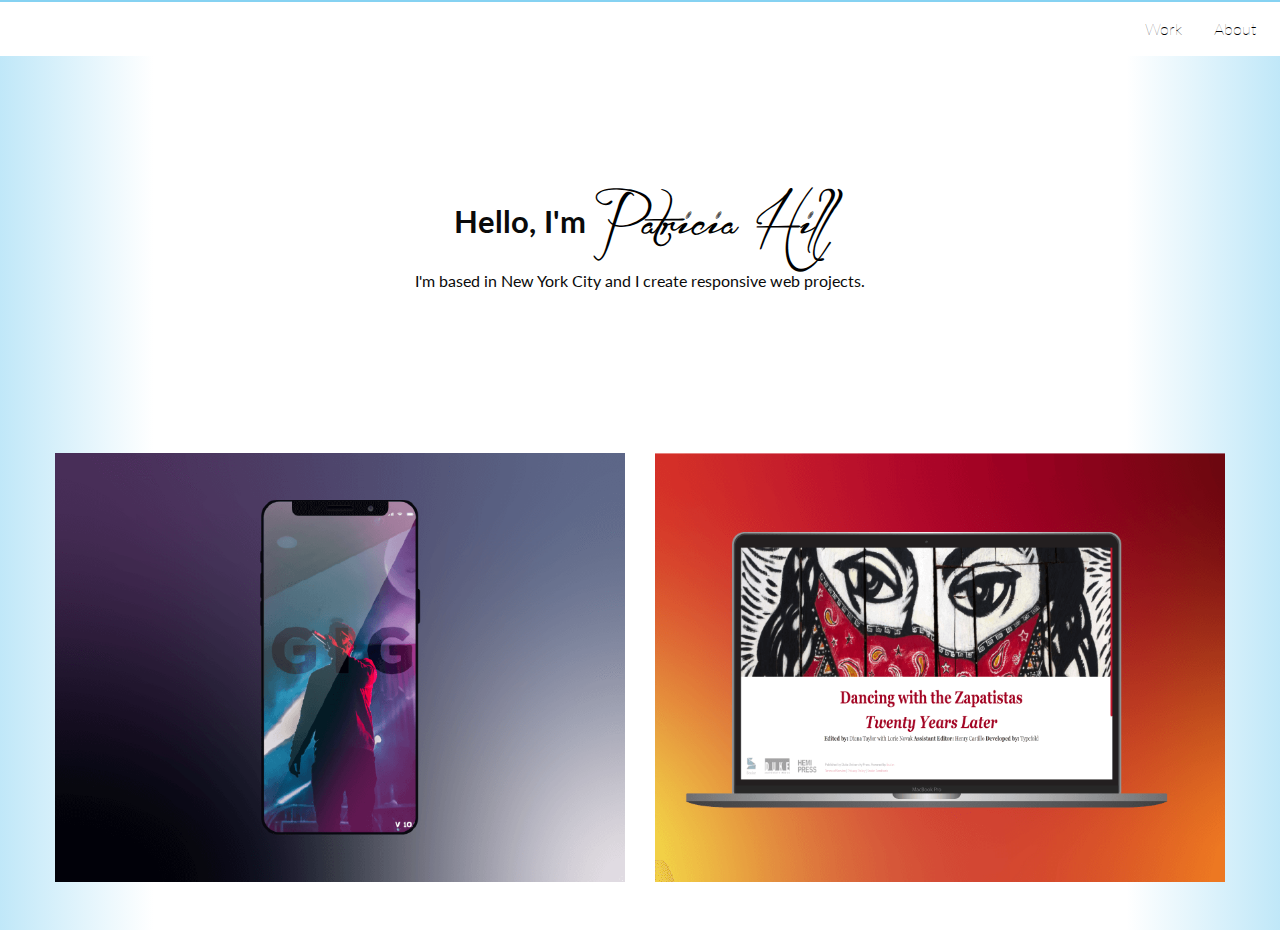
<file: index.html>
<!DOCTYPE html>
  <html lang="en">
  <head>
  	<meta charset="utf-8">
    <meta http-equiv="x-ua-compatible" content="ie=edge">
    <meta name="viewport" content="width=device-width, initial-scale=1.0">
  	<title>Patricia Hill's Portfolio</title>
  	<link rel="stylesheet" href="css/foundation.min.css">
    <link rel="stylesheet" href="css/app.css">
  </head>
  <body>
<!-- Topbar -->
  <div class="top-bar" id="responsive-menu">
    <div class="top-bar-right">
      <ul class="menu">
        <li><a href="index.html">Work</a></li>
        <li><a href="about.html">About</a></li>
      </ul>
    </div>
  </div>
  <!-- End of TopBar -->
  <!-- container -->
    <div class="grid-container">
  <!-- Hero -->    
  		<div class="grid-x grid-padding-x align-center hero">
  			<div class="small-12  medium-6 cell">
  				<h3>Hello, I'm <span class="script">Patricia Hill</span></h3>
          <p>I'm based in New York City and I  create responsive web projects.</p>
  			</div>	
  		</div>
  <!-- end of hero -->
  <!-- Content -->

      <div class="grid-x grid-padding-x align-center after-hero">
        <div class="small-12 medium-6 cell">
            <a href="gig.html"><img src="img/gigphonecrop.png" alt="Gig App"></a>
        </div> 
        <!-- <div class="small-12 medium-4 cell">
            <a href="cultivate.html"><img src="img/cultivatecrop.png" alt="Cultivate App"></a>
        </div> -->
        <div class="small-12 medium-6 cell">
            <a href="dancing.html"><img src="img/dancinglaptopcrop.png" alt="Dancing with the Zapatistas digital book"></a>
        </div> 
      </div>
  <!-- end of Content -->
    </div>
  <!-- end of container -->

    <script src="js/vendor/jquery.js"></script>
    <script src="js/vendor/what-input.js"></script>
    <script src="js/vendor/foundation.min.js"></script>
  </body>
  </html>
</file>
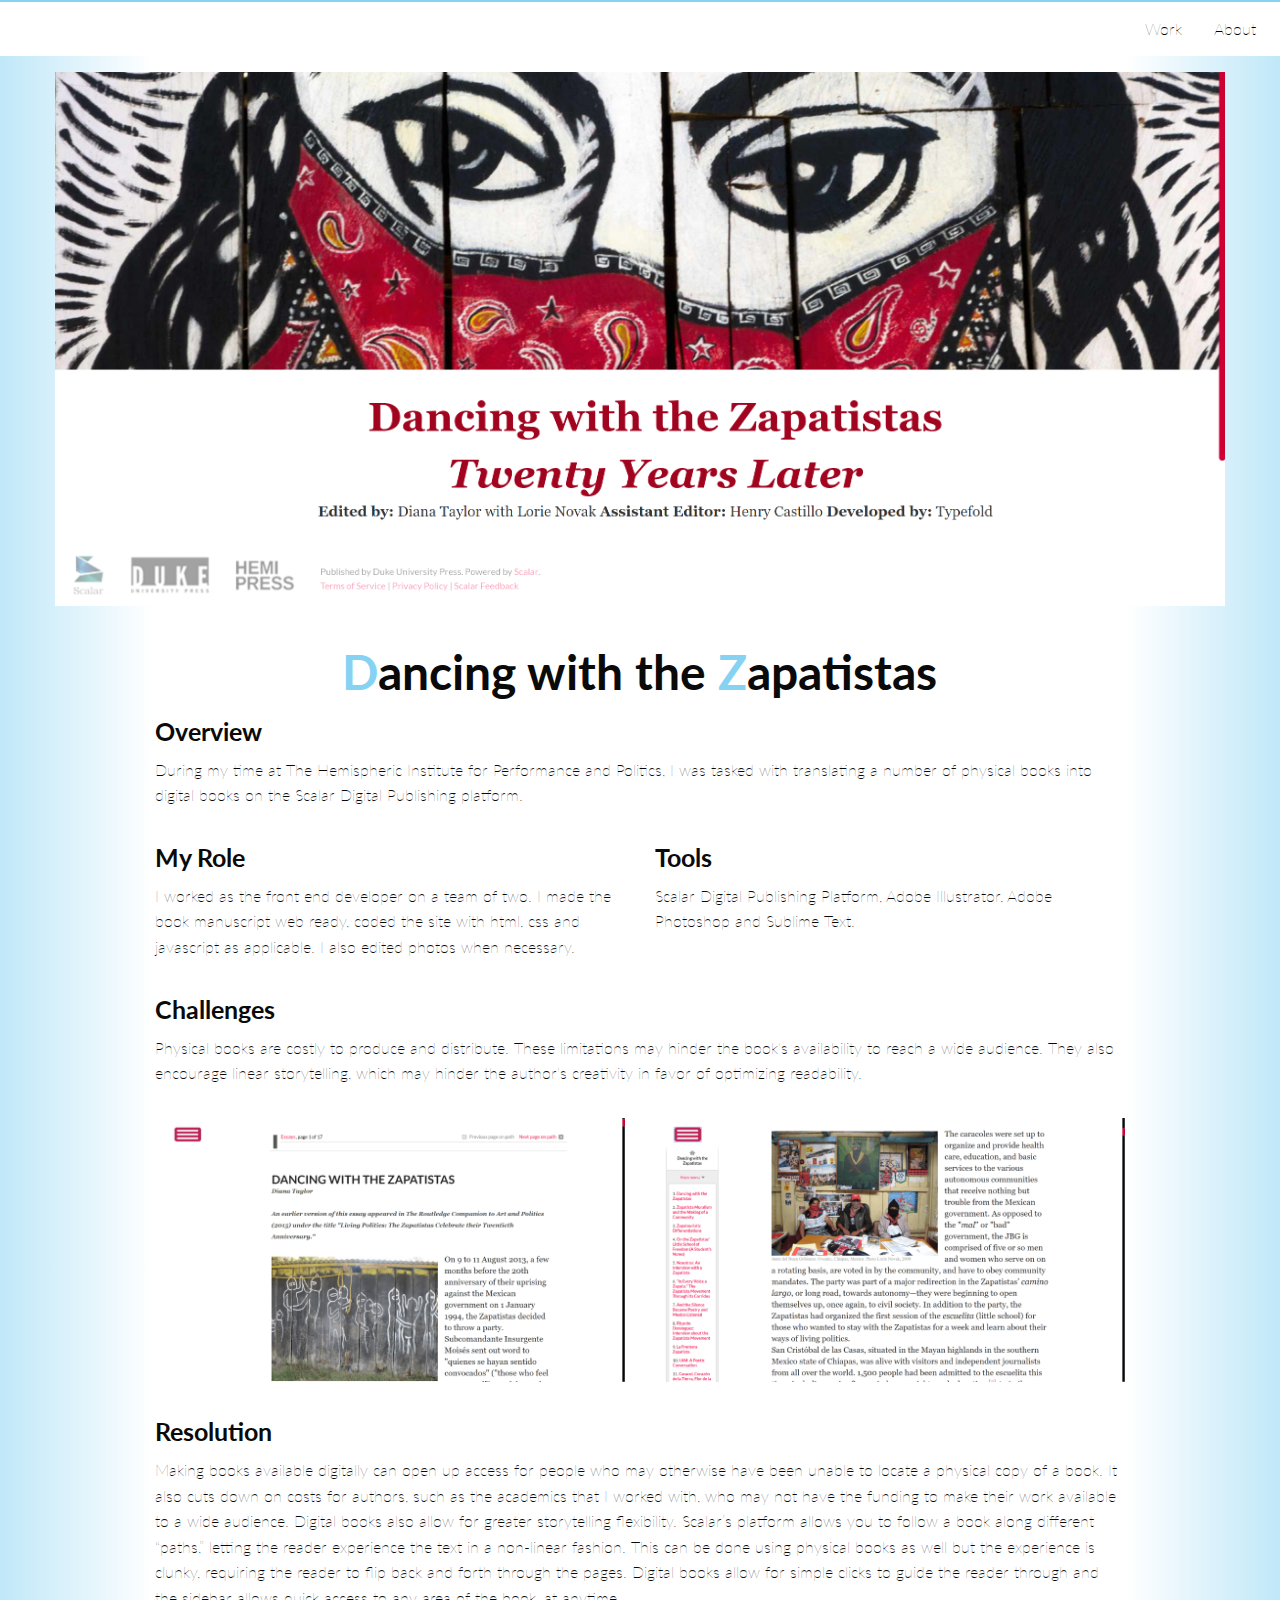
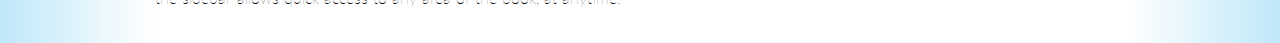
<file: dancing.html>
<!DOCTYPE html>
<html lang="en">
<head>
  <meta charset="utf-8">
  <meta http-equiv="x-ua-compatible" content="ie=edge">
  <meta name="viewport" content="width=device-width, initial-scale=1.0">
  <title>Patricia Hill's Portfolio</title>
  <link href="https://fonts.googleapis.com/css?family=Lato" rel="stylesheet">
  <link rel="stylesheet" href="css/foundation.min.css">
  <link rel="stylesheet" href="css/app.css">
</head>
<body>
  <!-- Start of TopBar -->
<div class="top-bar" id="responsive-menu">
  <div class="top-bar-right">
    <ul class="menu">
      <li><a href="index.html">Work</a></li>
      <li><a href="about.html">About</a></li>
    </ul>
  </div>
</div>
<!-- End of TopBar -->
<!-- container -->
  <div class="grid-container">
<!-- Content -->
    <div class="grid-x grid-padding-x align-center">
      <div class="small-12 cell">
        <img src="img/dancing.PNG" alt="Dancing with the Zapatistas digital book">
      </div>
      <div class="small-12 medium-10 cell">
        <h1>Dancing with the <span class="firstlet">Z</span>apatistas</h1>
      </div>
      <div class="small-12 medium-10 cell">
        <h4>Overview</h4>
        <p>During my time at The Hemispheric Institute for Performance and Politics, I was tasked with translating a number of physical books into digital books on the Scalar Digital Publishing platform.</p>
      </div>
      <div class="small-12 medium-5 cell">
        <h4>My Role</h4>
        <p>I worked as the front end developer on a team of two. I made the book manuscript web ready, coded the site with html, css and javascript as applicable. I also edited photos when necessary.</p>
      </div> 
      <div class="small-12 medium-5 cell">
        <h4>Tools</h4>
        <p>Scalar Digital Publishing Platform, Adobe Illustrator, Adobe Photoshop and Sublime Text.</p>
      </div> 
      <div class="small-12 medium-10 cell">
        <h4>Challenges</h4>
        <p>Physical books are costly to produce and distribute. These limitations may hinder the book's availability to reach a wide audience. They also encourage linear storytelling, which may hinder the author's creativity in favor of optimizing readability.</p>
      </div> 
      <div class="small-6 medium-5 cell">
        <img src="img/zap1.png">
      </div>
      <div class="small-6 medium-5 cell">
        <img src="img/zap2.png">
      </div>

      <div class="small-12 medium-10 cell">
        <h4>Resolution</h4>
        <p>Making books available digitally can open up access for people who may otherwise have been unable to locate a physical copy of a book. It also cuts down on costs for authors, such as the academics that I worked with, who may not have the funding to make their work available to a wide audience. Digital books also allow for greater storytelling flexibility. Scalar’s platform allows you to follow a book along different “paths,” letting the reader experience the text in a non-linear fashion. This can be done using physical books as well but the experience is clunky, requiring the reader to flip back and forth through the pages. Digital books allow for simple clicks to guide the reader through and the sidebar allows quick access to any area of the book, at anytime.</</p>
      </div> 
    </div>
<!-- end of content -->
  </div>
<!-- end of container -->

    <script src="js/vendor/jquery.js"></script>
    <script src="js/vendor/what-input.js"></script>
    <script src="js/vendor/foundation.min.js"></script>
</body>
</html>
</file>
<file: css/app.css>
/*Universal Styles*/
@import url('https://fonts.googleapis.com/css?family=Lato');
@font-face {
    font-family: Before The Rain;
    src: url(../fonts/BeforeTheRain.ttf);
}
body{
	font-family: Lato, sans-serif;
	font-weight: lighter;
background: linear-gradient(to right, rgba(134,210,242,0.52) 0%,rgba(255,255,255,0.52) 12%,rgba(255,255,255,0.52) 88%,rgba(134,210,242,0.52) 100%);
}
h1, h2, h3, h4{
	font-family: Lato, sans-serif;
	font-weight: bold;
}
h1{
	text-align: center;
}
h1::first-letter {
	color:#86d2f2;
}
img{
	margin-bottom: 2rem;
}
p{
	margin-bottom: 2rem;
}
video{
	text-align: center;
}
/*End Universal Styles*/
/*Start Navigation Styles*/
.top-bar{
	border-top:2px solid #86d2f2; 
	background-color: #fff;
	margin-bottom: 1em
}
.top-bar ul{
	background-color: transparent;
	float: right;
}
.title-bar{
	background-color: #fff;
}
.menu a{
	background-color: #fff;
	color: #000;
}
/*.menu-icon::after{
	background: #D34376;
	box-shadow: 0 7px 0 #D34376, 0 14px 0 #D34376;
}
.menu-icon:hover::after{
	background: #D34376;
	box-shadow: 0 7px 0 #D34376, 0 14px 0 #D34376;
}*/
/*End Navigation Styles*/
/*Start Heading Styles*/
.hero{
	text-align: center;
	padding: 8rem 0;

}
.hero p{
	margin: 1rem 0;
	font-weight: normal;
}
.after-hero{
	margin: 1rem;
}
.firstlet{
		color:#86d2f2;
}
.script{
	font-family: "Before the Rain", cursive;
	color: #000;
	font-weight: 900;
}
/*End Heading Styles*/
/*Other Styles*/
.aboutP{
	margin-top: 2rem;
}
</file>
